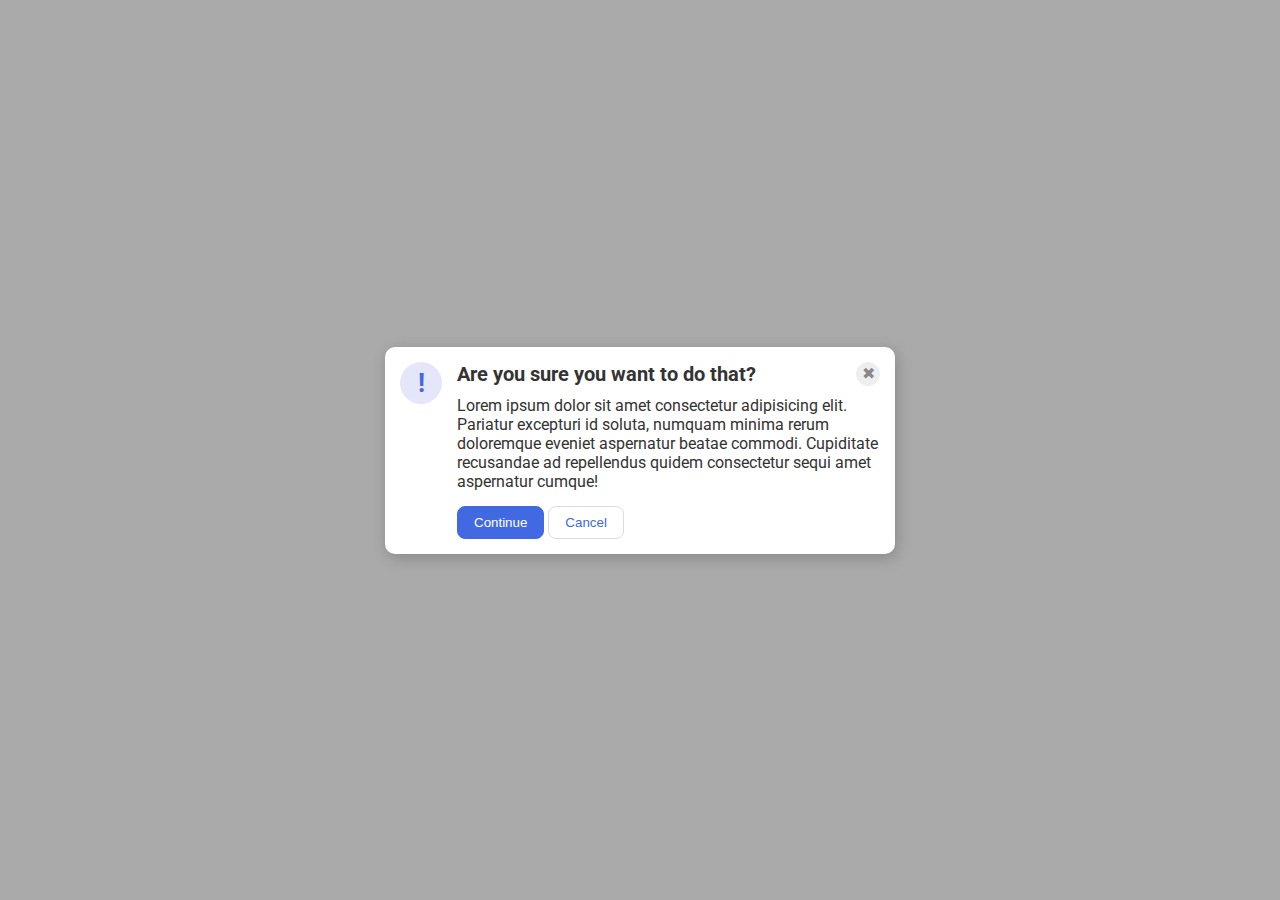
<file: foundations/flex/05-flex-modal/index.html>
<!DOCTYPE html>
<html lang="en">
  <head>
    <meta charset="UTF-8">
    <meta http-equiv="X-UA-Compatible" content="IE=edge">
    <meta name="viewport" content="width=device-width, initial-scale=1.0">
    <link rel="stylesheet" href="style.css">
    <title>Modal</title>
  </head>
  <body>
    <div class="modal">
      <div class="icon-container">
        <div class="icon">!</div>
      </div>
      <div class="text-container">
        <div class="header-div">
          <div class="header"><strong>Are you sure you want to do that?</strong></div>
          <button class="close-button">✖</button>
        </div>
        <div class="text-div">
          <div class="text">Lorem ipsum dolor sit amet consectetur adipisicing elit. Pariatur excepturi id soluta, numquam minima rerum doloremque eveniet aspernatur beatae commodi. Cupiditate recusandae ad repellendus quidem consectetur sequi amet aspernatur cumque!</div>
        </div>
        <div class="buttons-div">
          <button class="continue">Continue</button>
          <button class="cancel">Cancel</button>
        </div>
      </div>
    </div>
  </body>
</html>
</file>
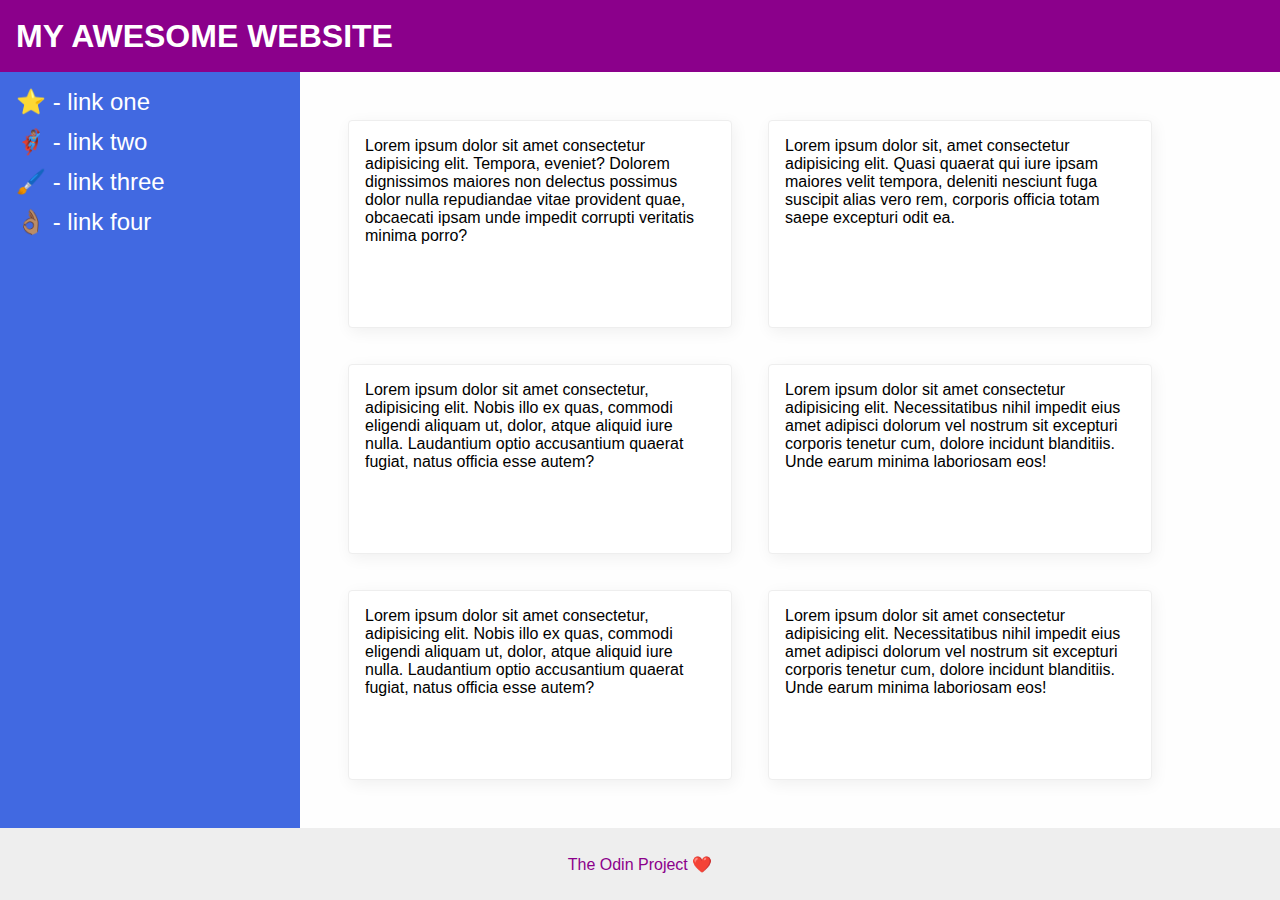
<file: foundations/flex/07-flex-layout-2/index.html>
<!DOCTYPE html>
<html lang="en">
  <head>
    <meta charset="UTF-8">
    <meta http-equiv="X-UA-Compatible" content="IE=edge">
    <meta name="viewport" content="width=device-width, initial-scale=1.0">
    <title>The Holy Grail</title>
    <link rel="stylesheet" href="style.css">
  </head>
  <body>
    <div class="header">
      MY AWESOME WEBSITE
    </div>
    <div class="flex-container">
      <div class="sidebar">
        <ul>
          <li><a href="#">⭐ - link one</a></li>
          <li><a href="#">🦸🏽‍♂️ - link two</a></li>
          <li><a href="#">🖌️ - link three</a></li>
          <li><a href="#">👌🏽 - link four</a></li>
        </ul>
      </div>
      <div class="cards-container">
        <div class="card">Lorem ipsum dolor sit amet consectetur adipisicing elit. Tempora, eveniet? Dolorem dignissimos maiores non delectus possimus dolor nulla repudiandae vitae provident quae, obcaecati ipsam unde impedit corrupti veritatis minima porro?</div>
        <div class="card">Lorem ipsum dolor sit, amet consectetur adipisicing elit. Quasi quaerat qui iure ipsam maiores velit tempora, deleniti nesciunt fuga suscipit alias vero rem, corporis officia totam saepe excepturi odit ea.</div>
        <div class="card">Lorem ipsum dolor sit amet consectetur, adipisicing elit. Nobis illo ex quas, commodi eligendi aliquam ut, dolor, atque aliquid iure nulla. Laudantium optio accusantium quaerat fugiat, natus officia esse autem?</div>
        <div class="card">Lorem ipsum dolor sit amet consectetur adipisicing elit. Necessitatibus nihil impedit eius amet adipisci dolorum vel nostrum sit excepturi corporis tenetur cum, dolore incidunt blanditiis. Unde earum minima laboriosam eos!</div>
        <div class="card">Lorem ipsum dolor sit amet consectetur, adipisicing elit. Nobis illo ex quas, commodi eligendi aliquam ut, dolor, atque aliquid iure nulla. Laudantium optio accusantium quaerat fugiat, natus officia esse autem?</div>
        <div class="card">Lorem ipsum dolor sit amet consectetur adipisicing elit. Necessitatibus nihil impedit eius amet adipisci dolorum vel nostrum sit excepturi corporis tenetur cum, dolore incidunt blanditiis. Unde earum minima laboriosam eos!</div>
      </div>
    </div>
    <div class="footer">
      The Odin Project ❤️
    </div>
  </body>
</html>
</file>
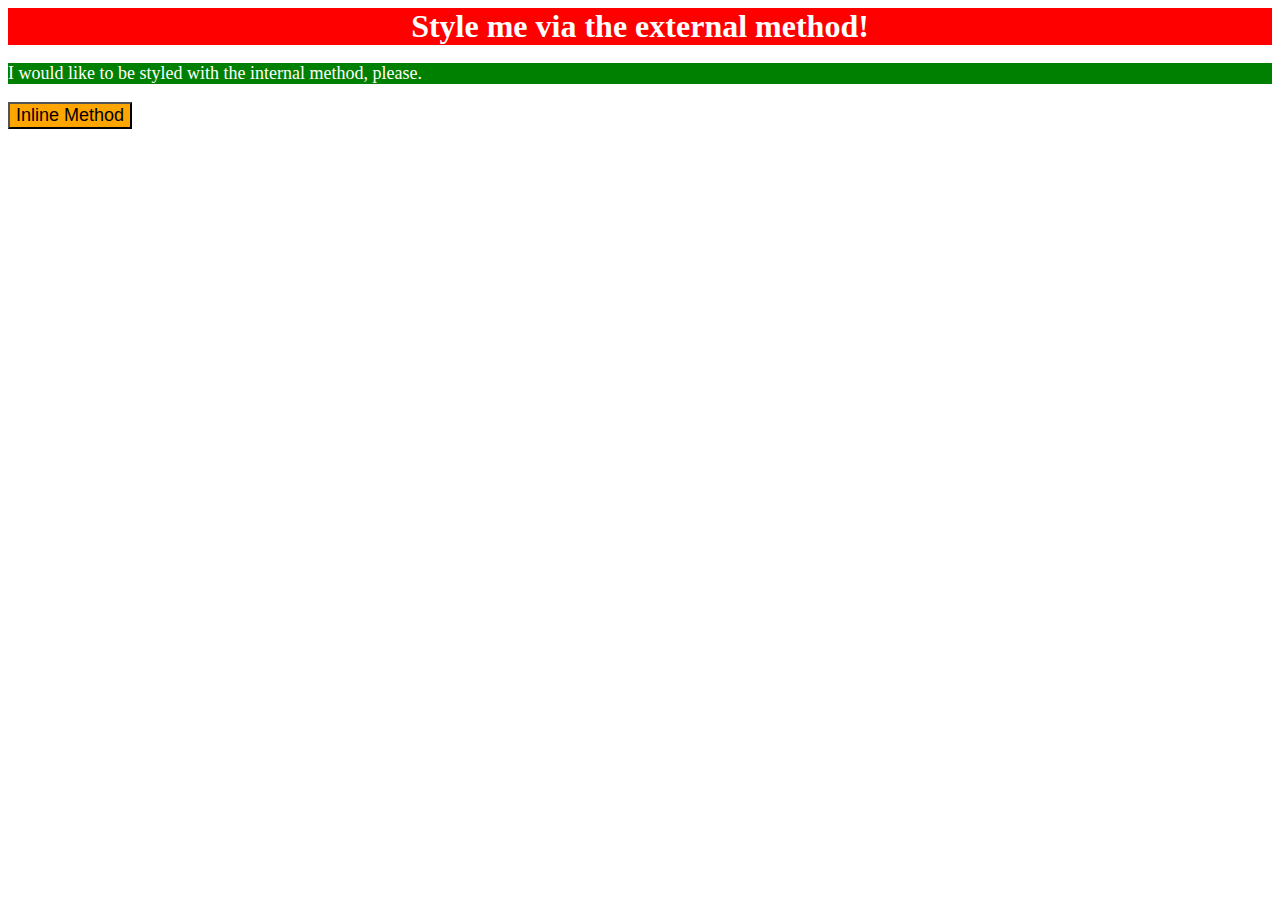
<file: foundations/intro-to-css/01-css-methods/index.html>
<!DOCTYPE html>
<html lang="en">
  <head>
    <meta charset="UTF-8">
    <meta http-equiv="X-UA-Compatible" content="IE=edge">
    <meta name="viewport" content="width=device-width, initial-scale=1.0">
    <title>Methods for Adding CSS</title>
    <link rel="stylesheet" href="style.css">
    <style>
      p {
        background-color: green;
        color: white;
        font-size: 18px;
      }
    </style>
  </head>
  <body>
    <div>Style me via the external method!</div>
    <p>I would like to be styled with the internal method, please.</p>
    <button style="background-color: orange; font-size: 18px">Inline Method</button>
  </body>
</html>
</file>
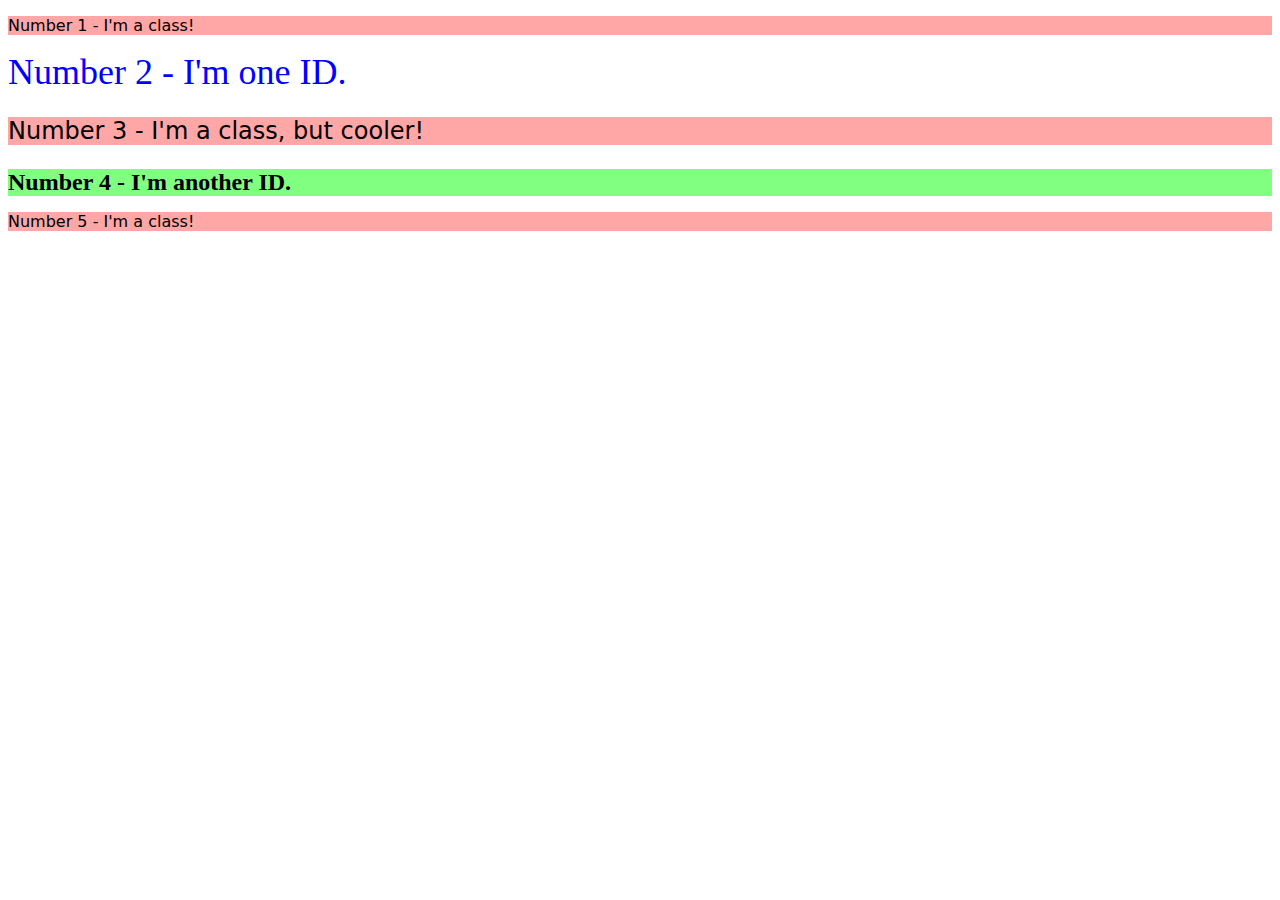
<file: foundations/intro-to-css/02-class-id-selectors/index.html>
<!DOCTYPE html>
<html lang="en">
  <head>
    <meta charset="UTF-8">
    <meta http-equiv="X-UA-Compatible" content="IE=edge">
    <meta name="viewport" content="width=device-width, initial-scale=1.0">
    <title>Class and ID Selectors</title>
    <link rel="stylesheet" href="style.css">
  </head>
  <body>
    <p class="odd">Number 1 - I'm a class!</p>
    <div id="second">Number 2 - I'm one ID.</div>
    <p class="odd" id="third">Number 3 - I'm a class, but cooler!</p>
    <div id="fourth">Number 4 - I'm another ID.</div>
    <p class="odd">Number 5 - I'm a class!</p>
  </body>
</html>
</file>
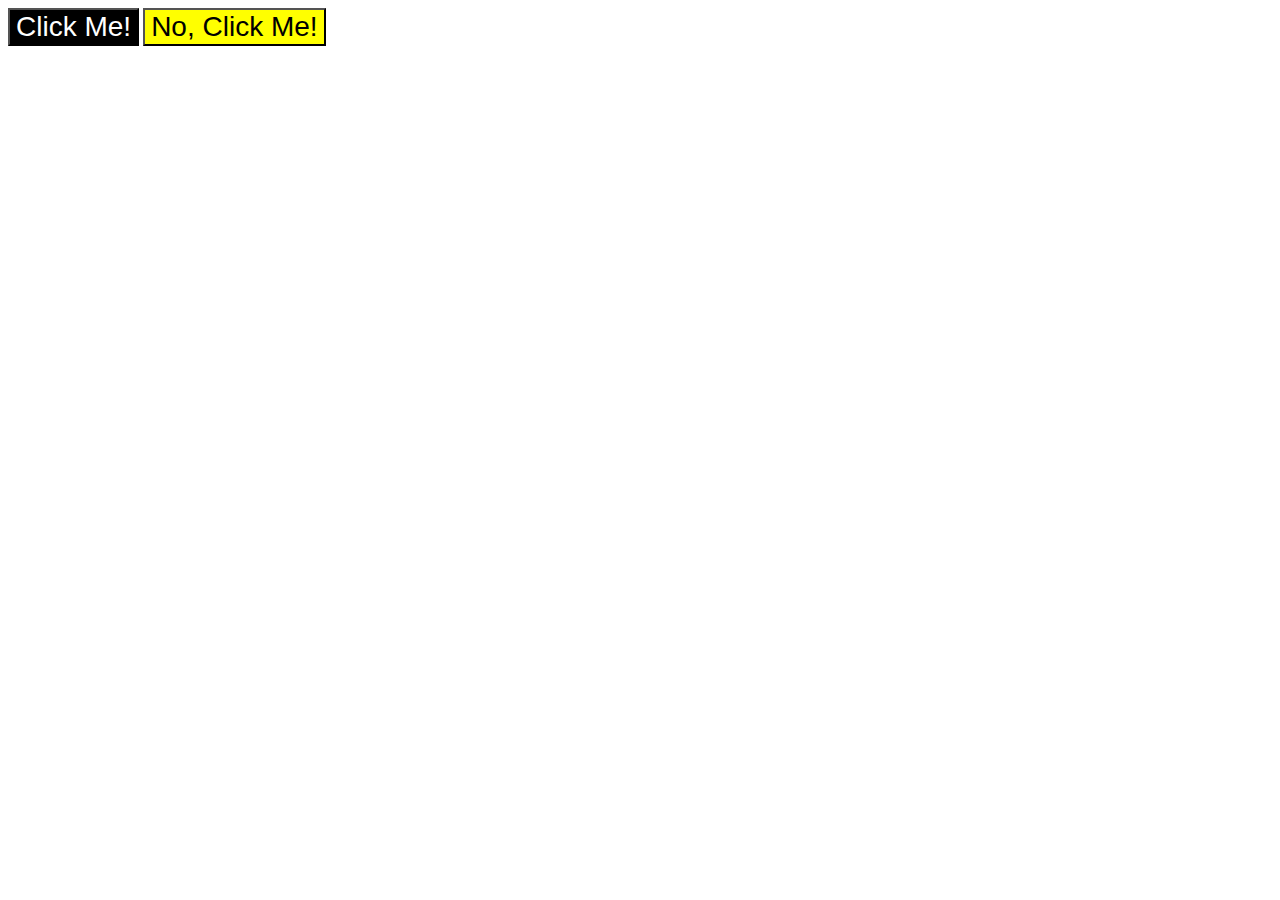
<file: foundations/intro-to-css/03-grouping-selectors/index.html>
<!DOCTYPE html>
<html lang="en">
  <head>
    <meta charset="UTF-8">
    <meta http-equiv="X-UA-Compatible" content="IE=edge">
    <meta name="viewport" content="width=device-width, initial-scale=1.0">
    <title>Grouping Selectors</title>
    <link rel="stylesheet" href="style.css">
  </head>
  <body>
    <button class="first adjust-font">Click Me!</button>
    <button class="second adjust-font">No, Click Me!</button>
  </body>
</html>
</file>
<file: foundations/flex/05-flex-modal/style.css>
@import url('https://fonts.googleapis.com/css2?family=Roboto:wght@400;700&display=swap');

html, body {
  height: 100%;
}

body {
  font-family: Roboto, sans-serif;
  margin: 0;
  background: #aaa;
  color: #333;
  /* I'll give you this one for free lol */
  display: flex;
  align-items: center;
  justify-content: center;
}

.modal {
  background: white;
  width: 480px;
  border-radius: 10px;
  box-shadow: 2px 4px 16px rgba(0,0,0,.2);
  display: flex;
  padding: 15px;
}

.icon {
  color: royalblue;
  font-size: 26px;
  font-weight: 700;
  background: lavender;
  width: 42px;
  height: 42px;
  border-radius: 50%;
  display: flex;
  align-items: center;
  justify-content: center;
}

.close-button {
  background: #eee;
  border-radius: 50%;
  color: #888;
  font-weight: 400;
  font-size: 16px;
  height: 24px;
  width: 24px;
  display: flex;
  align-items: center;
  justify-content: center;
  border: 1px solid #eee;
  padding: 0;
}

button {
  cursor: pointer;
  padding: 8px 16px;
  border-radius: 8px;
}

button.continue {
  background: royalblue;
  border: 1px solid royalblue;
  color: white;
}

button.cancel {
  background: white;
  border: 1px solid #ddd;
  color: royalblue;
}

.header {
  font-size: 20px;
}

.header-div {
  display: flex;
  justify-content: space-between;
  margin-bottom: 10px;
}

.text-container {
  margin-left: 15px;
}

.buttons-div {
  margin-top: 15px;
}
</file>
<file: foundations/flex/07-flex-layout-2/style.css>
body {
  font-family: -apple-system, BlinkMacSystemFont, 'Segoe UI', Roboto, Oxygen, Ubuntu, Cantarell, 'Open Sans', 'Helvetica Neue', sans-serif;
  margin: 0;
  min-height: 100vh;
  display: flex;
  flex-direction: column;
}

.header {
  height: 72px;
  background: darkmagenta;
  color: white;
  display: flex;
  align-items: center;
  padding: 0 16px;
  font-size: 32px;
  font-weight: 900;
}

.footer {
  height: 72px;
  background: #eee;
  color: darkmagenta;
  display: flex;
  justify-content: center;
  align-items: center;
}

.sidebar {
  width: 300px;
  background: royalblue;
  box-sizing: border-box;
  flex-shrink: 0;
  padding: 16px;
}

.card {
  border: 1px solid #eee;
  box-shadow: 2px 4px 16px rgba(0,0,0,.06);
  border-radius: 4px;
  background-color: white;
  flex: 0 0 350px;
  max-height: 400px;
  padding: 16px;
}

.flex-container {
  display: flex;
  flex: 1;
}

ul {
  list-style: none;
  padding: 0;
  margin: 0;
}

li {
  margin-bottom: 12px;
  font-size: 24px;
}

a {
  text-decoration: none;
  color: white;
}

.cards-container {
  background-color: #FEFEFE;
  display: flex;
  flex-wrap: wrap;
  gap: 36px;
  padding: 48px;
}
</file>
<file: foundations/intro-to-css/01-css-methods/style.css>
div {
    background-color: red;
    color: white;
    font-size: 32px;
    text-align: center;
    font-weight: bold;
}
</file>
<file: foundations/intro-to-css/02-class-id-selectors/style.css>
.odd {
    background-color: #FFA6A7;
    font-family: Verdana, "DejaVu Sans", sans-serif;
}

#second {
    color: #0000ff;
    font-size: 36px;
}

#third,
#fourth {
    font-size: 24px;
}

#fourth {
    background-color: #80FF80;
    font-weight: bold;
}
</file>
<file: foundations/intro-to-css/03-grouping-selectors/style.css>
.first {
    background-color: black;
    color: white;
}

.second {
    background-color: yellow;
}

.first,
.second {
    font-size: 28px;
    font-family: Helvetica, "Times New Roman", sans-serif;
}
</file>
